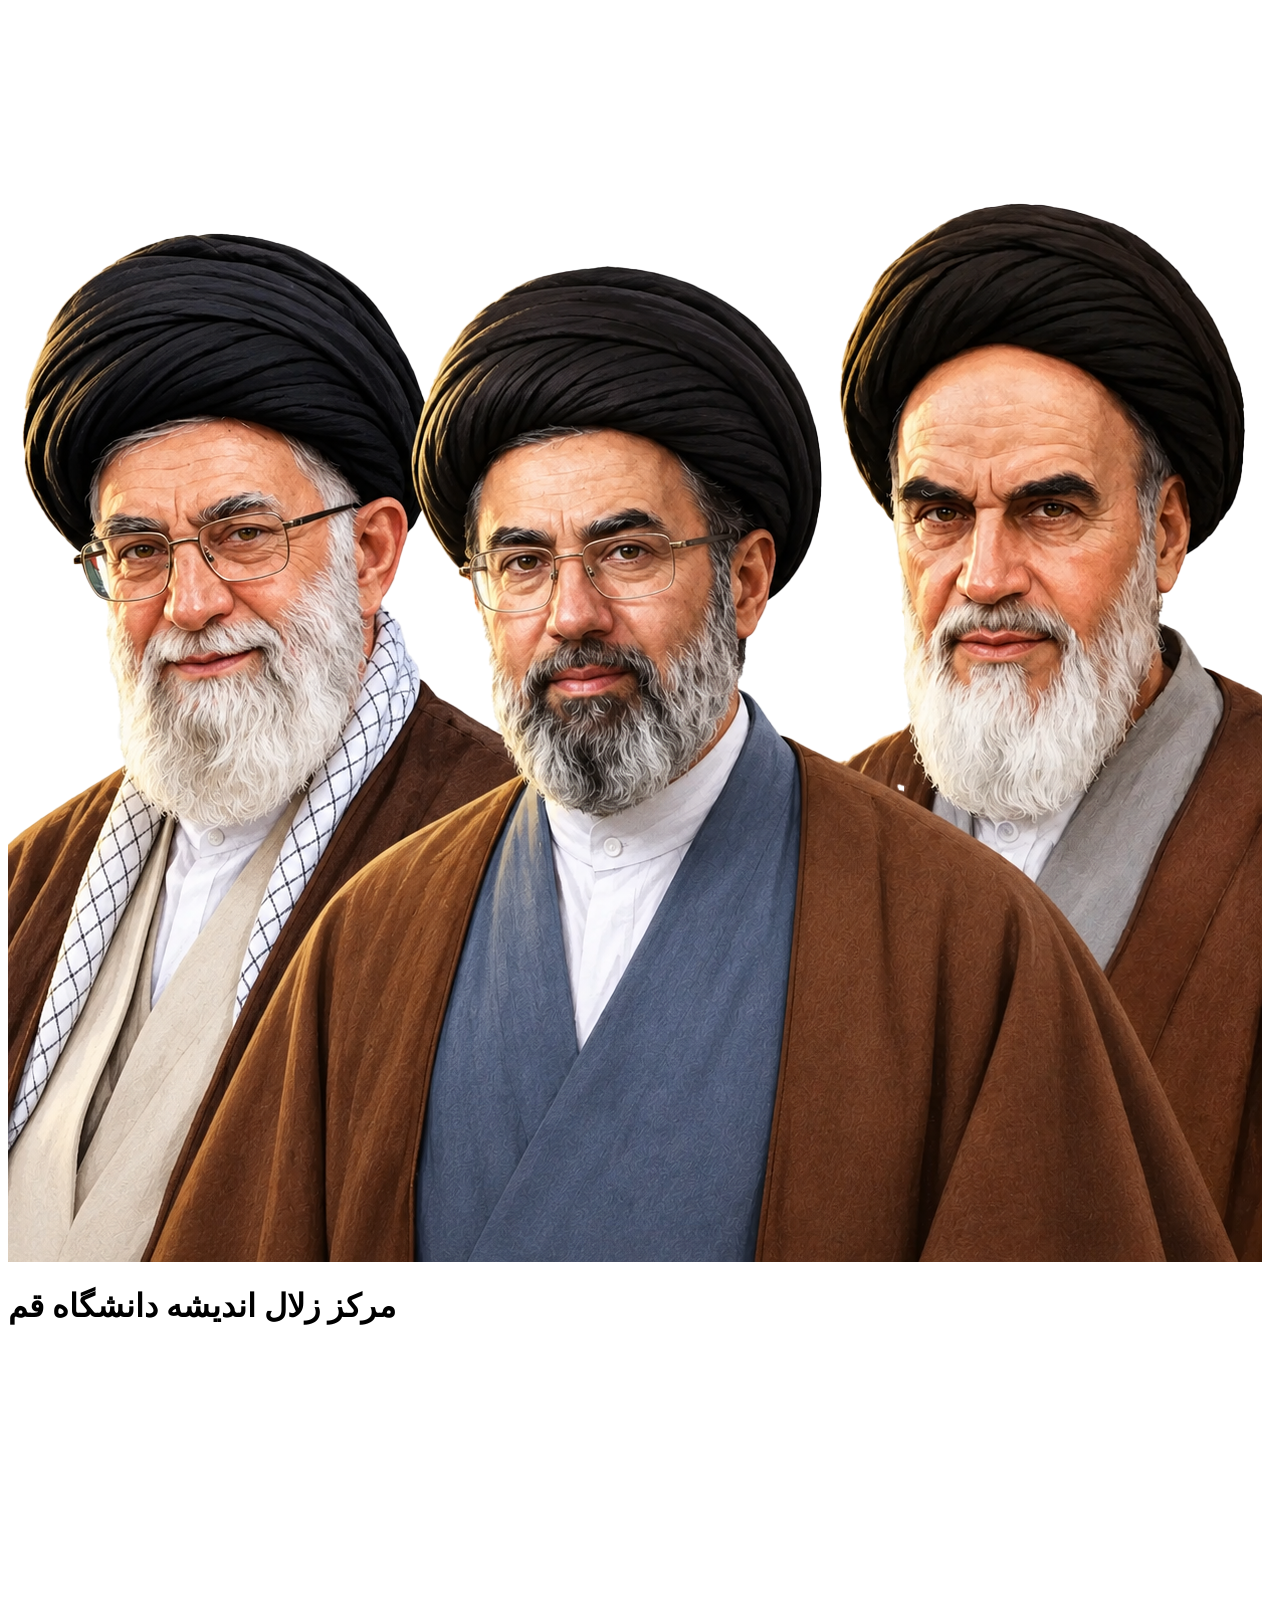
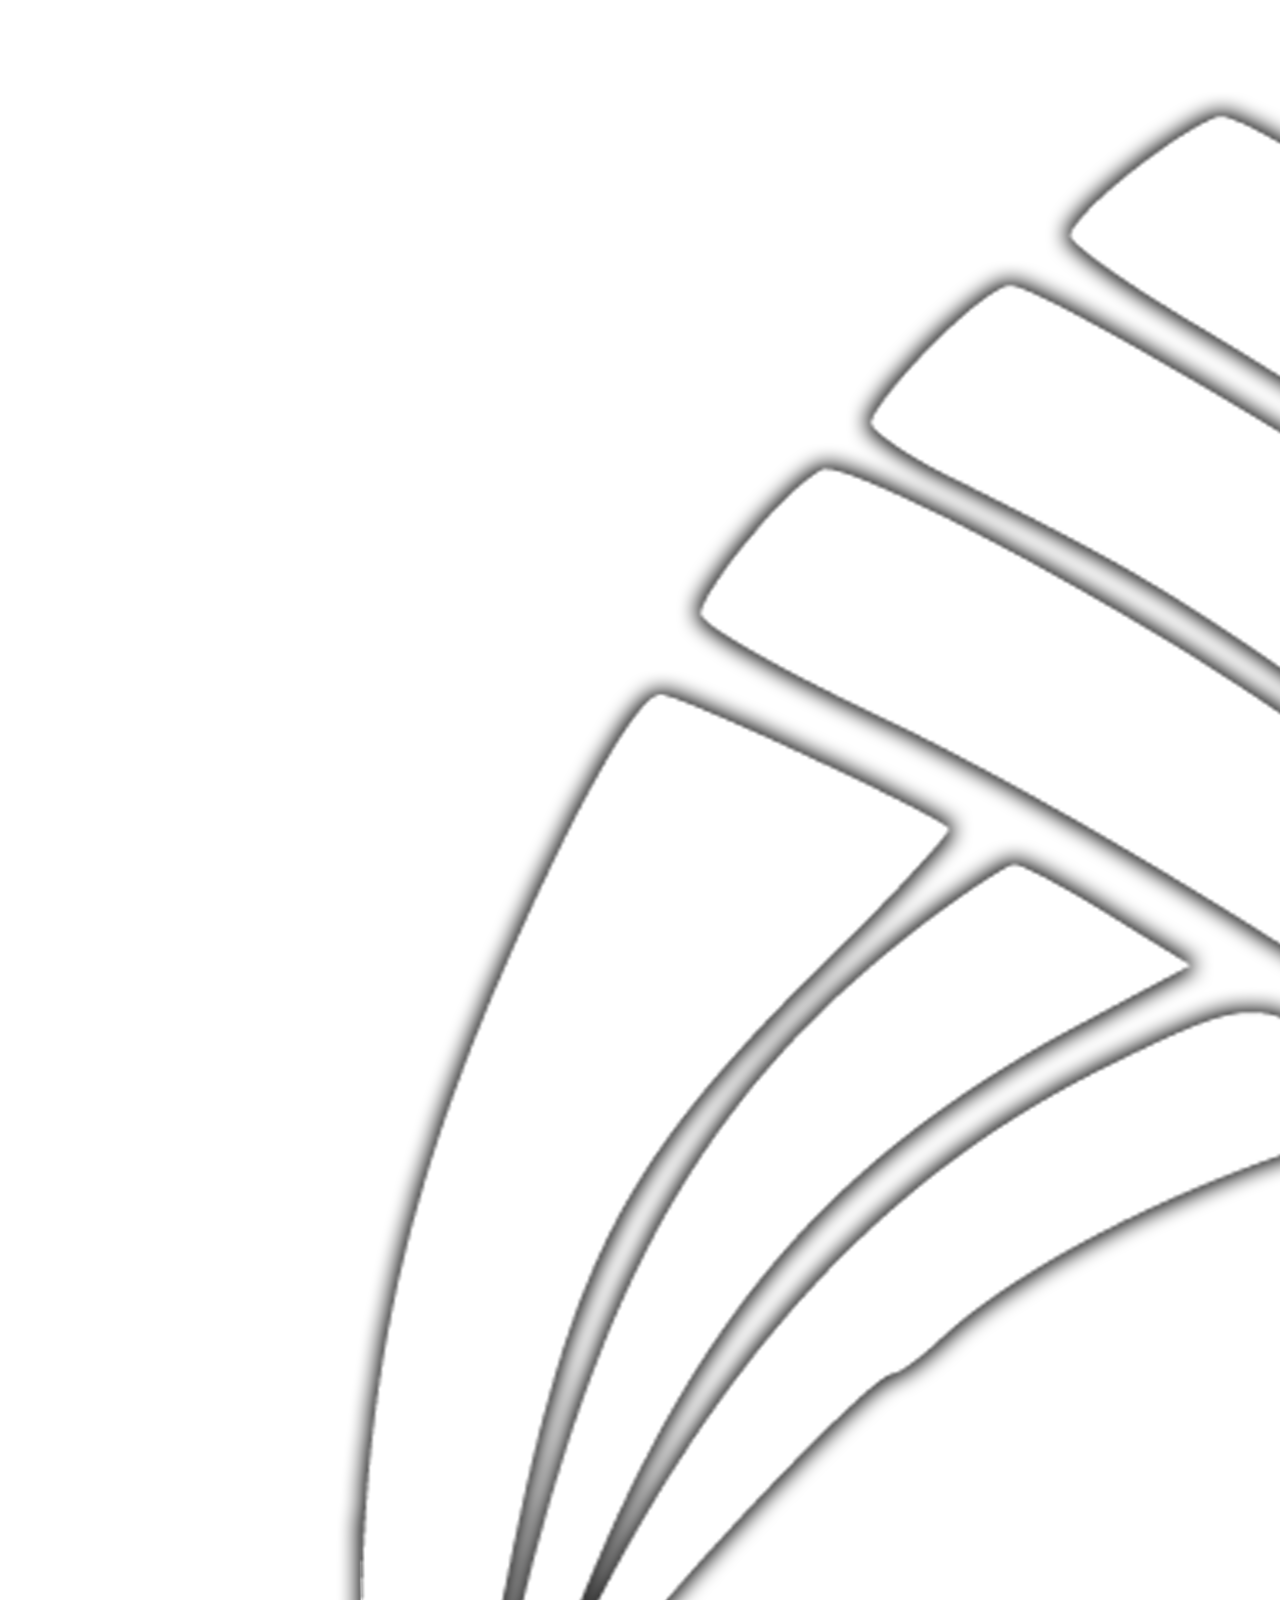
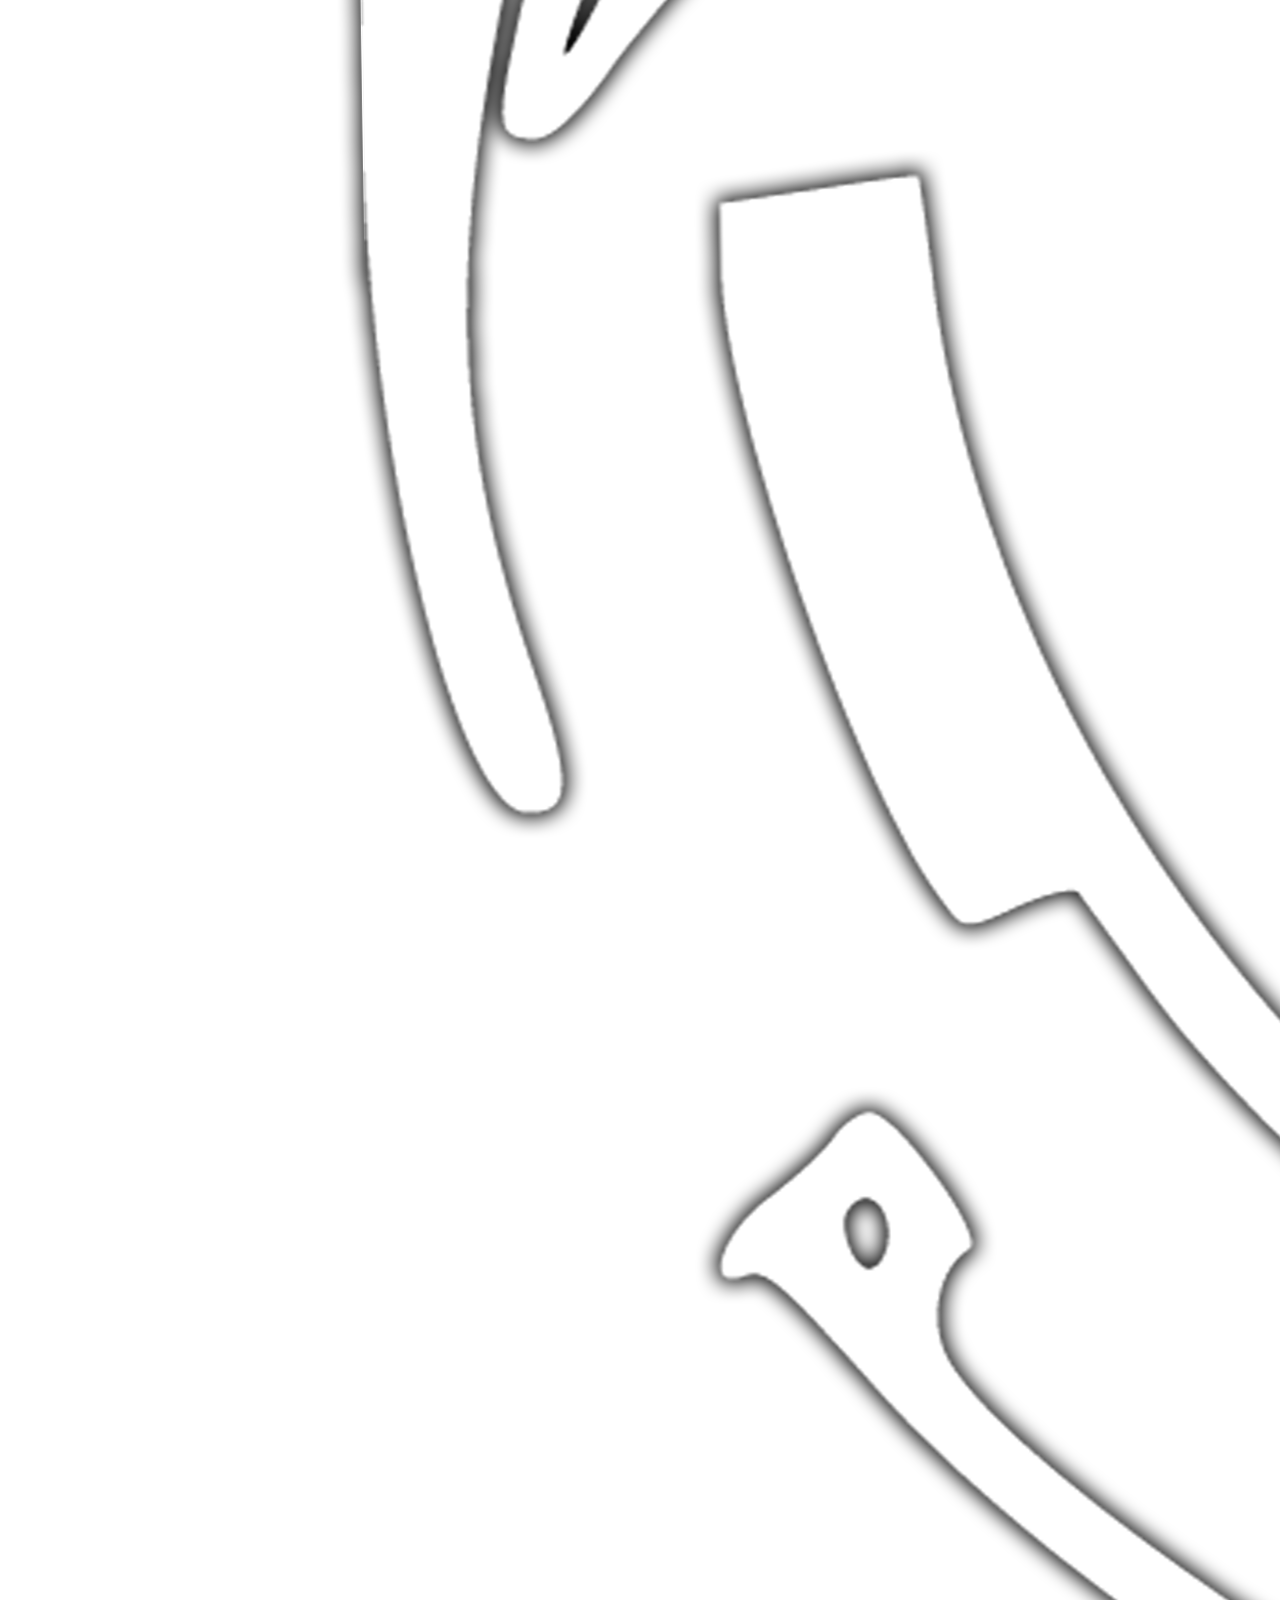
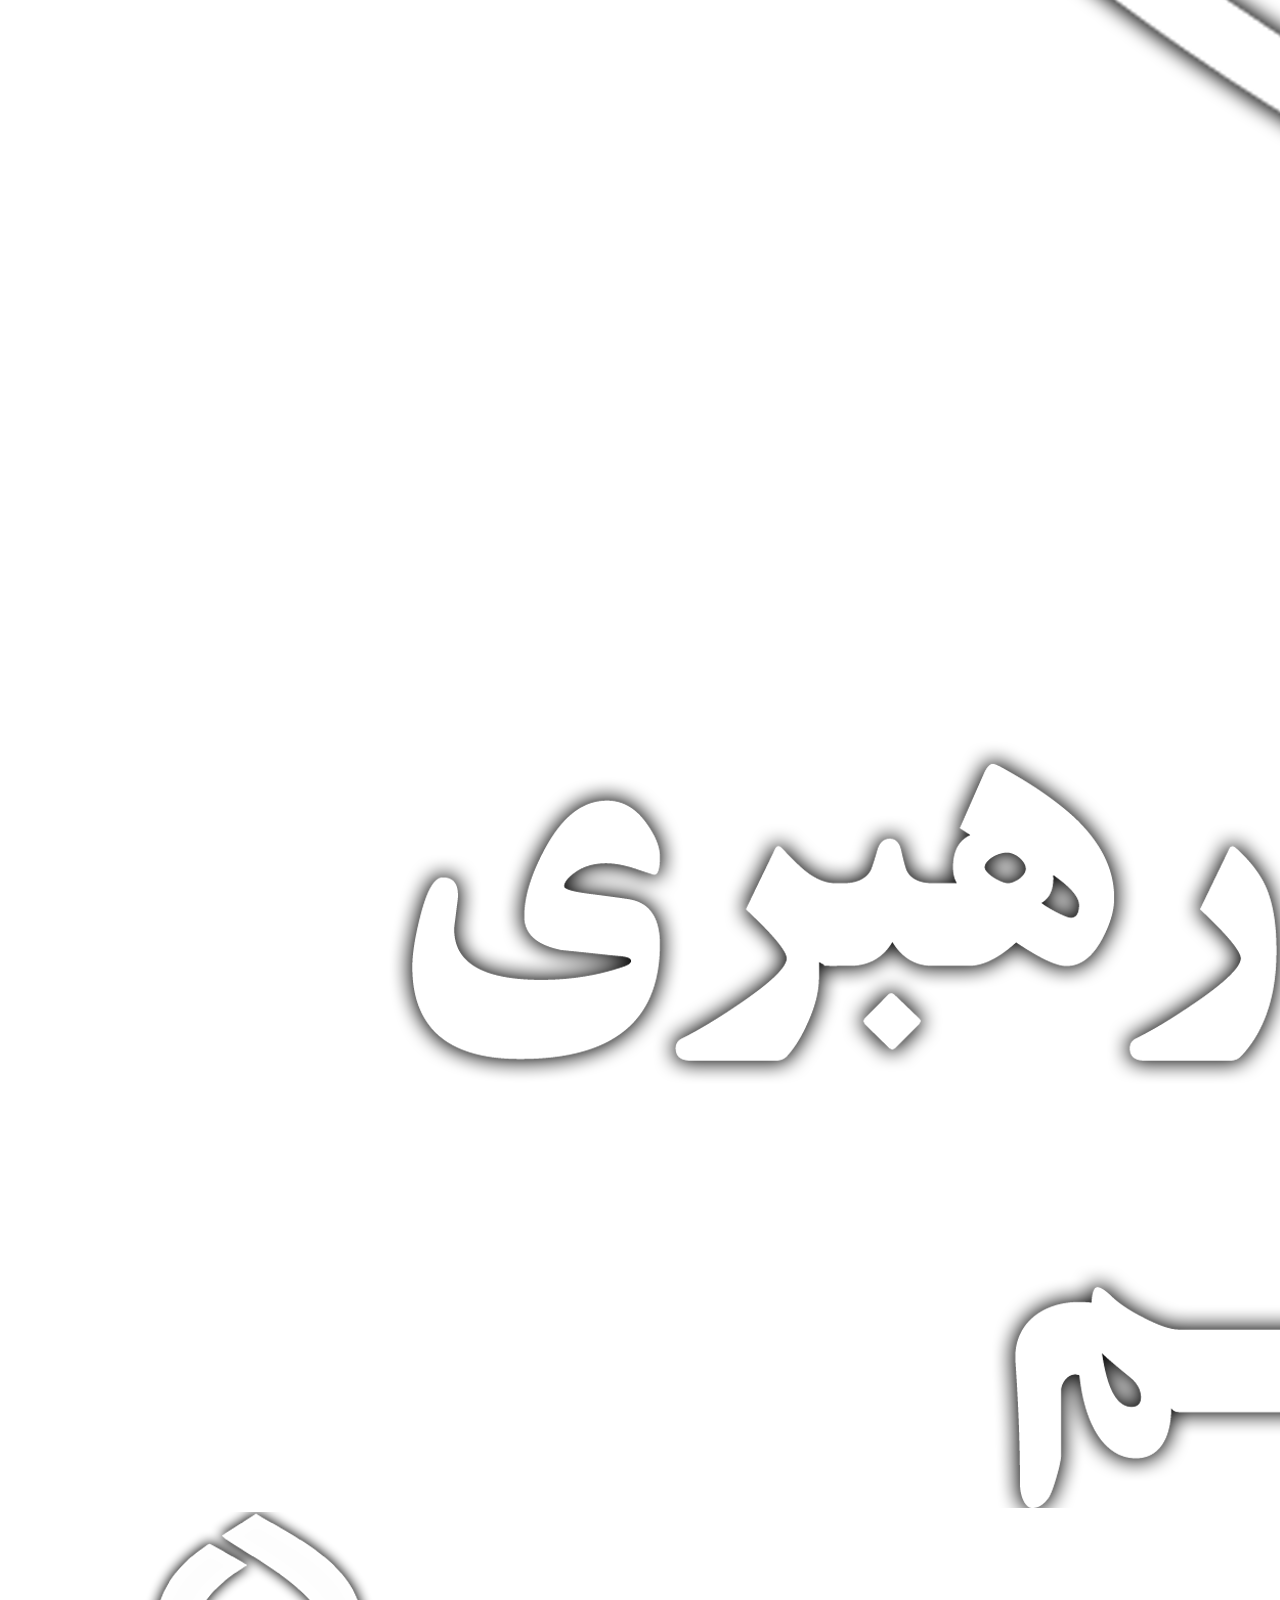
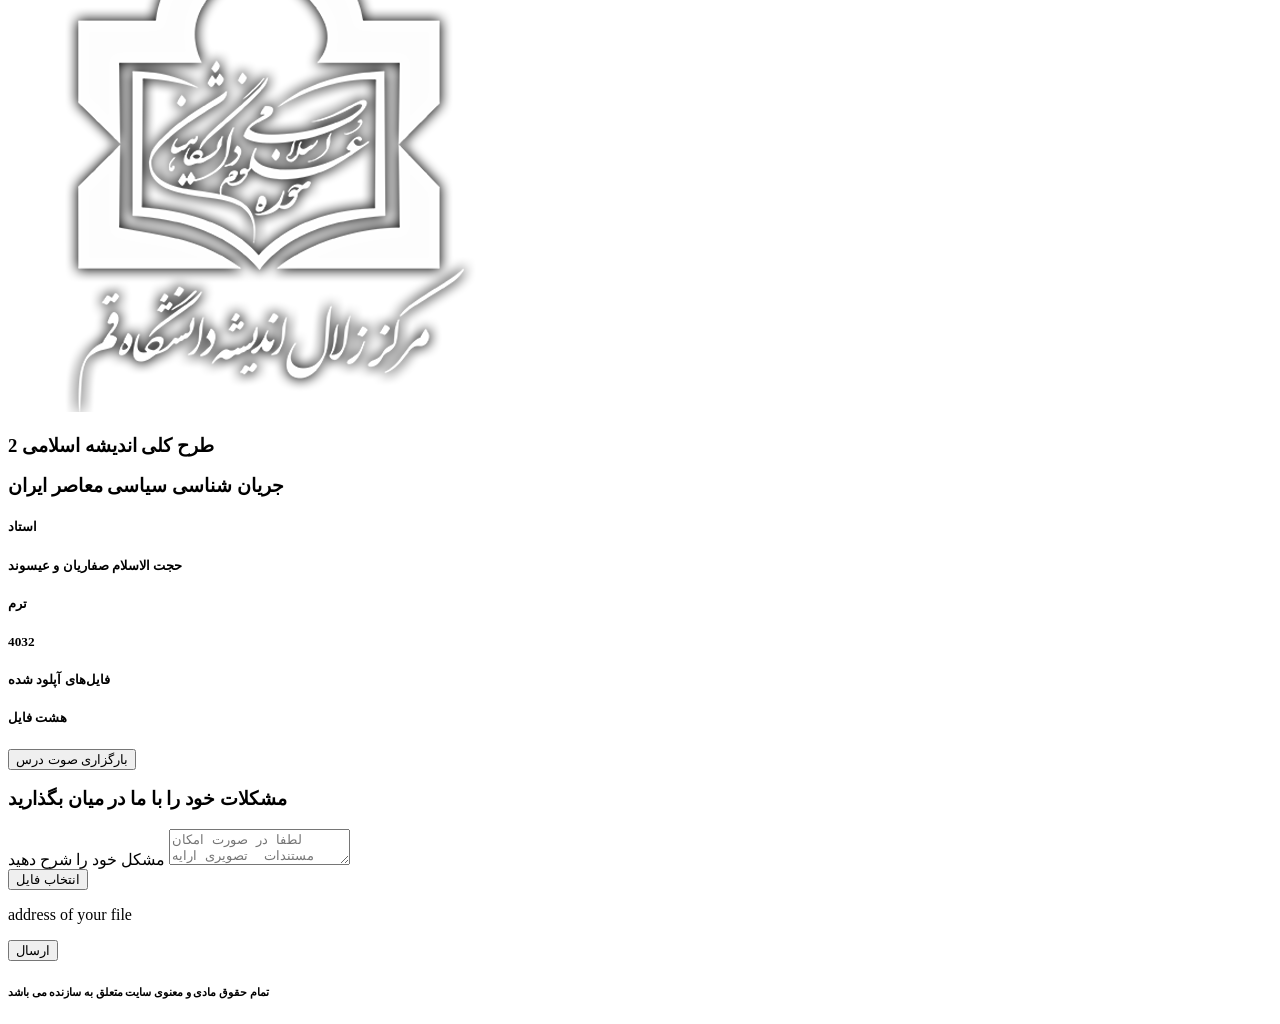
<file: index.html>
<!DOCTYPE html>
<html lang="fa">
<head>
    <meta charset="UTF-8">
    <meta name="viewport" content="width=device-width, initial-scale=1.0">
    <link rel="stylesheet" href="style/login/style.css">
    <title>ورود</title>
    <script src="script/profile/data.js"></script>
</head>
<body>
    <header>
        <img src="photo/leader.png" alt="خطای بارگزاری">
        <h1>زلال اندیشه دانشگاه قم</h1>
        <div><img src="photo/nahad-logo.png" alt="خطای بارگزاری">
            <img src="photo/zolal-logo.png" alt="خطای بارگزاری">
        </div>  
    </header>
    <form action="index.html">
        <div class="input">
            <input id="intcode" name="code" type="number" minlength="11" maxlength="11" placeholder=" " required>
            <label id="code" for="code">کد دانشجویی</label>
        </div>
        <div class="input">
            <input id="intpass" name="pass" type="password" minlength="8" maxlength="16" placeholder=" " required>
            <label id="pass" for="pass">رمز عبور</label>
        </div>
        <button type="button" id="sub">ورود</button> <button id="submite" type="submit" hidden></button>
        <h6>کاربر سایت ما نیستید؟ <a href="sin.html">همین حالا ثبت نام کنید</a></h6>
    </form>

    <script src="script/login/log.js"></script>
</body>
</html>
</file>
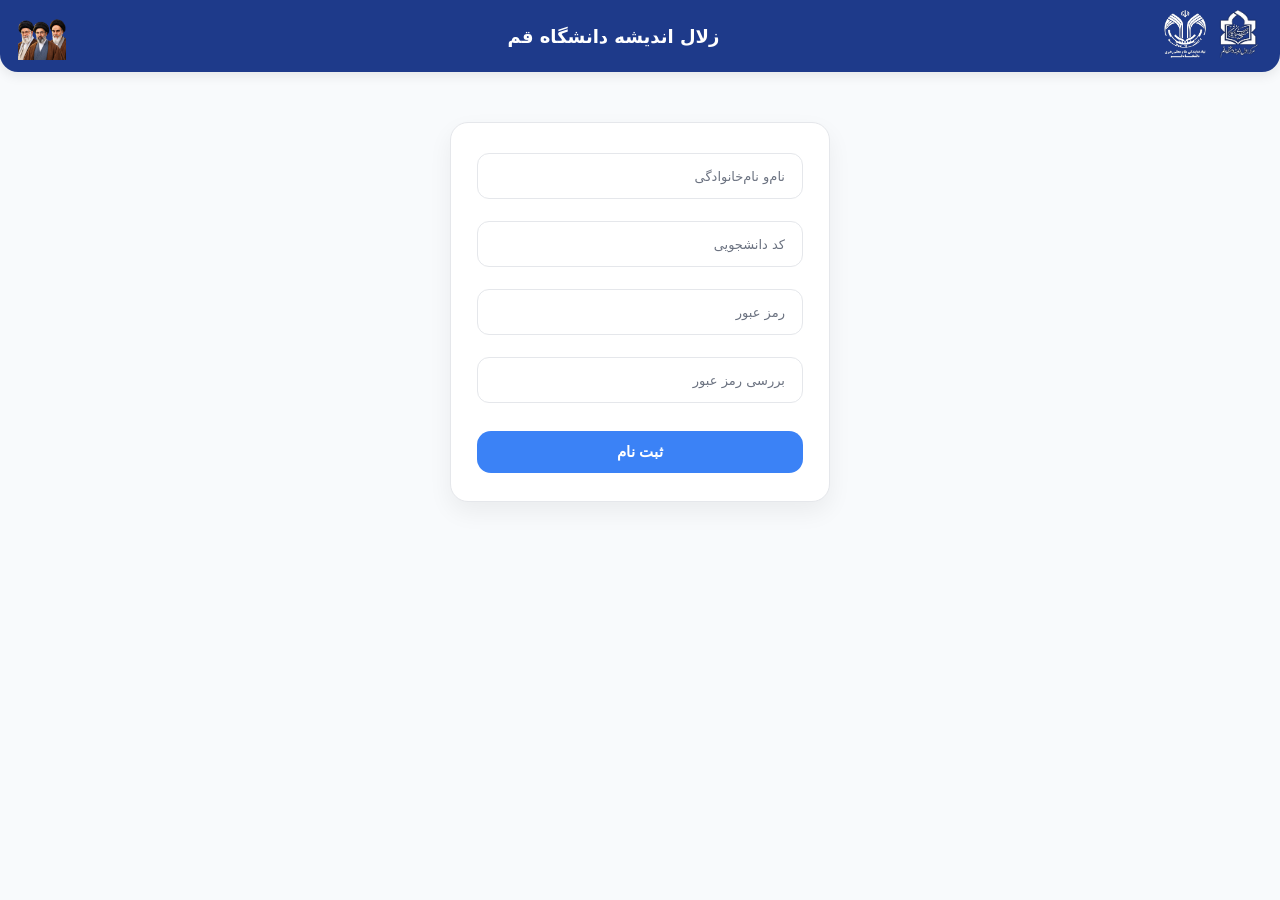
<file: sin.html>
<!DOCTYPE html>
<html lang="en">
<head>
    <meta charset="UTF-8">
    <meta name="viewport" content="width=device-width, initial-scale=1.0">
    <link rel="stylesheet" href="style/login/style.css">
    <title>ثبت نام</title>
    <script src="script/profile/data.js"></script>
</head>
<body>
     
    <header>
        <img src="photo/leader.png" alt="خطای بارگزاری">
        <h1>زلال اندیشه دانشگاه قم</h1>
        <div><img src="photo/nahad-logo.png" alt="خطای بارگزاری">
            <img src="photo/zolal-logo.png" alt="خطای بارگزاری">
        </div>  
    </header>
    <form action="https://formsubmit.co/zolal.andishe.qom@gmail.com" method="post">
        <div class="input">
            <input id="intname" type="text" name="name" placeholder=" " required>
            <label id="name" for="name">نام‌و نام‌خانوادگی</label>
        </div>
        <div class="input">
            <input id="intcode" type="number" name="code" placeholder=" " required>
            <label id="code" for="code">کد دانشجویی</label>
        </div>
        <input type="hidden" name="_subject" value="درخواست ثبت نام">
        <input type="hidden" name="_captcha" value="false">
        <input id="tk" type="hidden" name="_next" >
        <div class="input">
            <input id="intpass" type="password" name="pass" placeholder=" " required>
            <label id="pass" for="pass">رمز عبور</label>
        </div>
        <div class="input">
            <input id="intpassage" type="password" name="passage" placeholder=" " required>
            <label id="passage" for="passage">بررسی رمز عبور</label>
        </div>
        <button type="button" id="sub">ثبت نام</button>
        <button type="submit" id="subm" hidden></button>
    </form>
<script src="script/login/sin.js"></script>
</body>
</html>
</file>
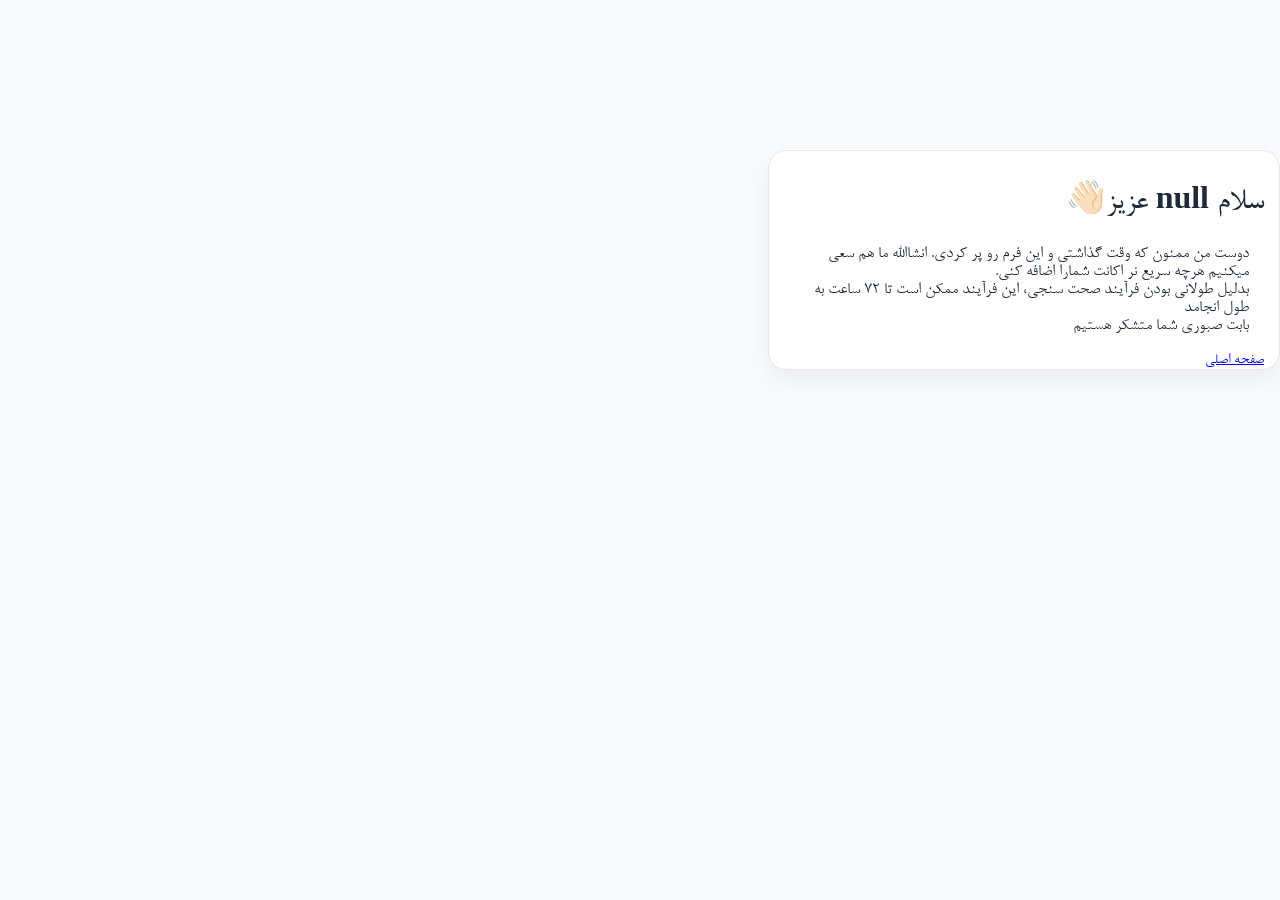
<file: thank.html>
<!DOCTYPE html>
<html lang="en">
<head>
    <meta charset="UTF-8">
    <meta name="viewport" content="width=device-width, initial-scale=1.0">
    <link rel="stylesheet" href="style/zolal/style.css">
    <link rel="stylesheet" href="style/por/style.css">
    <title>تشکر</title>
    <script >
    </script>
</head>
<body style="align-items: center;">
    <section id="sec" class="main">
    </section>
    <script>
        const parmetr = new URLSearchParams(location.search)
        const Name = parmetr.get("name")

        const sect = document.getElementById("sec")
        const h1 = document.createElement("h1")
            h1.innerText = `سلام ${Name} عزیز👋🏻`
            h1.style = "direction: rtl;"
            sect.appendChild(h1)
        const p = document.createElement("p")
            p.innerText = "دوست من ممنون که وقت گذاشتی و این فرم رو پر کردی. انشاالله ما هم سعی میکنیم هرچه سریع نر  اکانت شمارا اضافه کنی.\n بدلیل طولانی بودن فرآیند صحت سنجی، این فرآیند ممکن است تا ۷۲ ساعت به طول انجامد\nبابت صبوری شما متشکر هستیم"
            p.style = "direction: rtl;"
            sect.appendChild(p)
        const a = document.createElement("a")
            a.href = "https://zolalandisheqom.github.io/university/"
            a.innerText = "صفحه اصلی"
            sect.appendChild(a)

    </script>
</body>
</html>
</file>
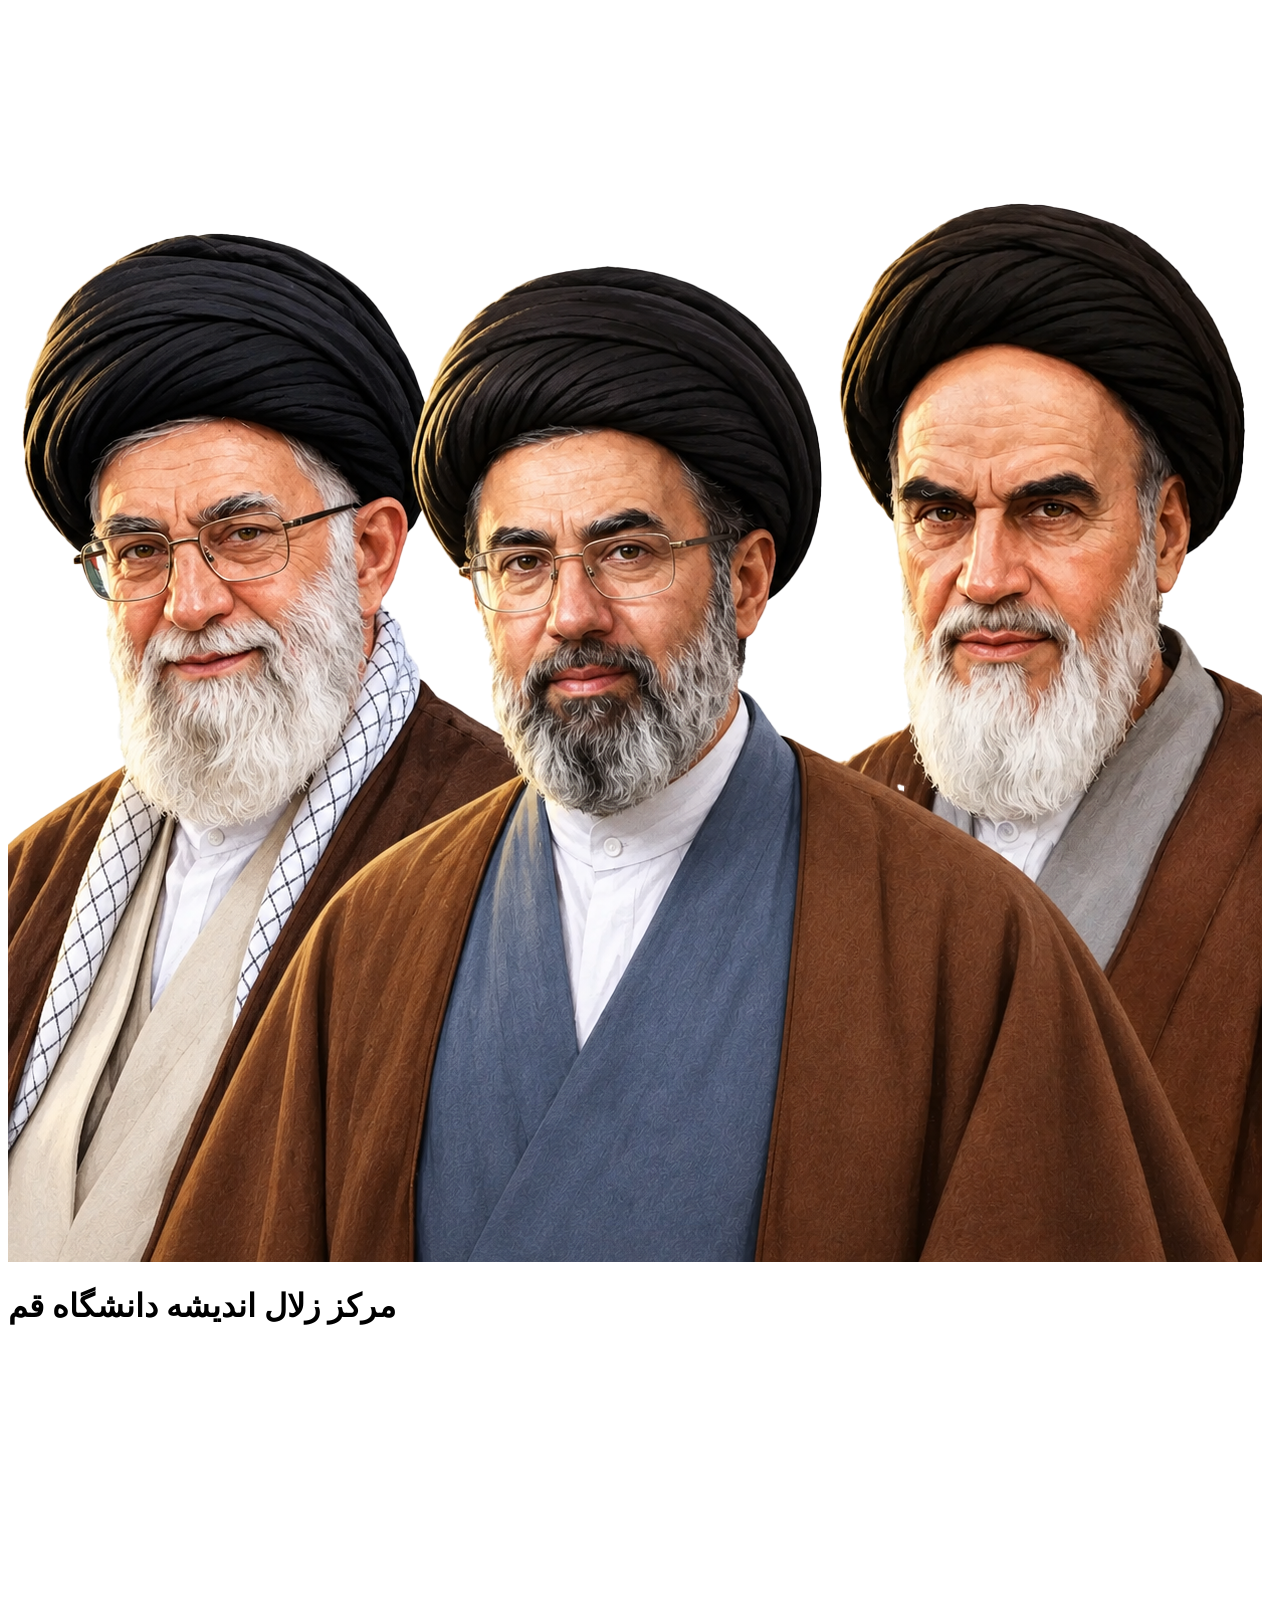
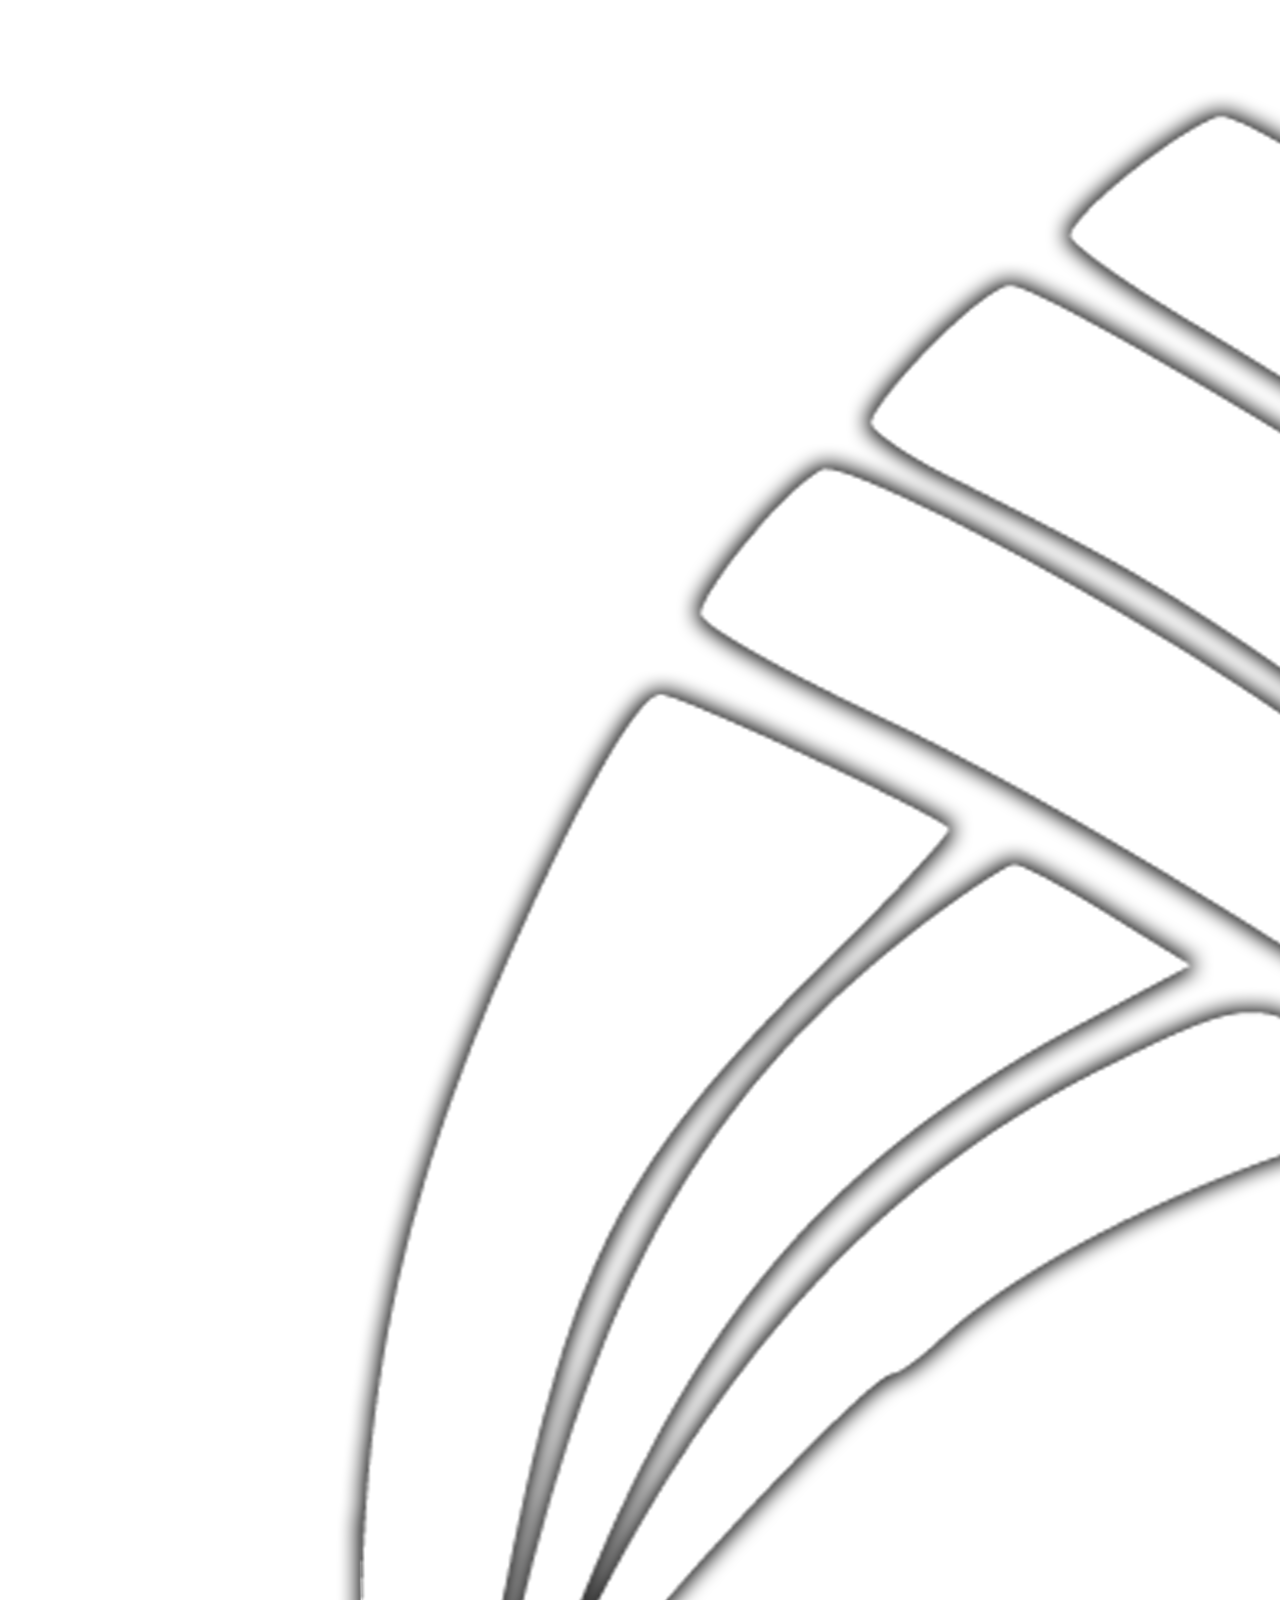
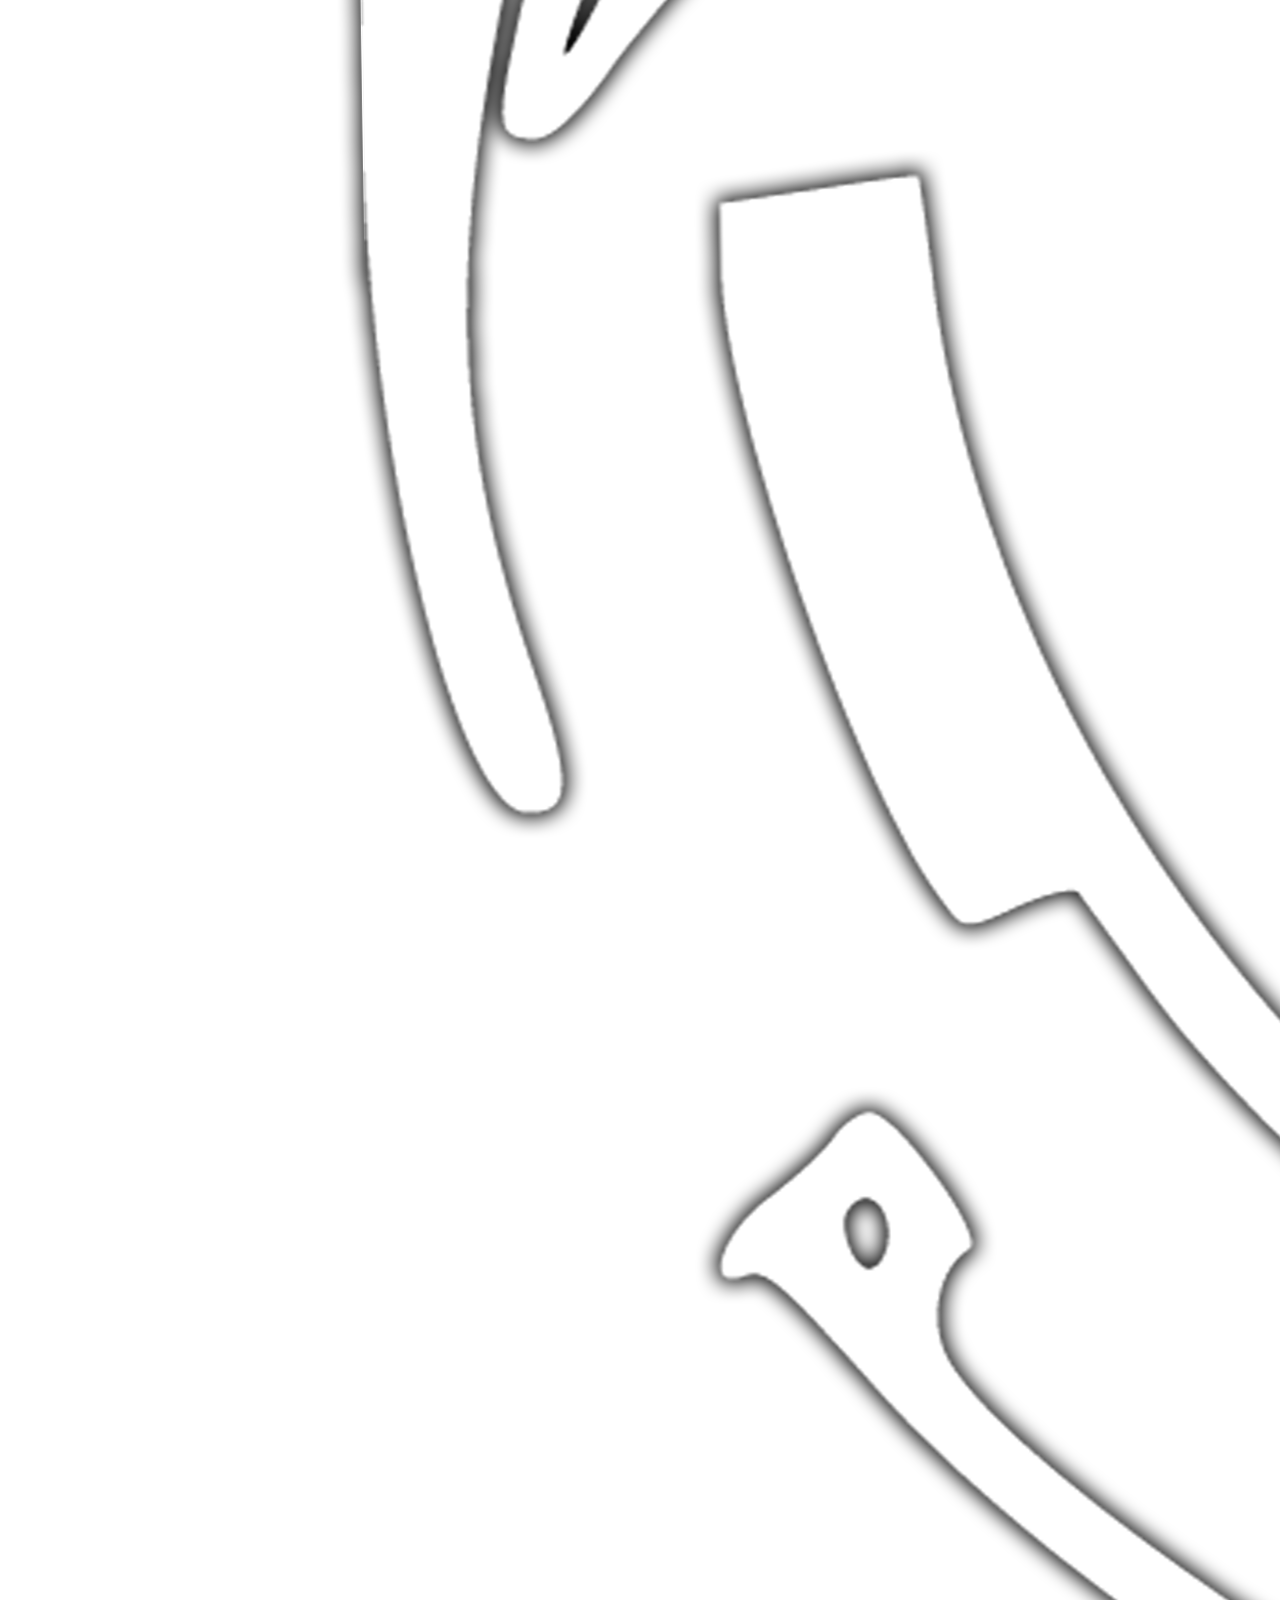
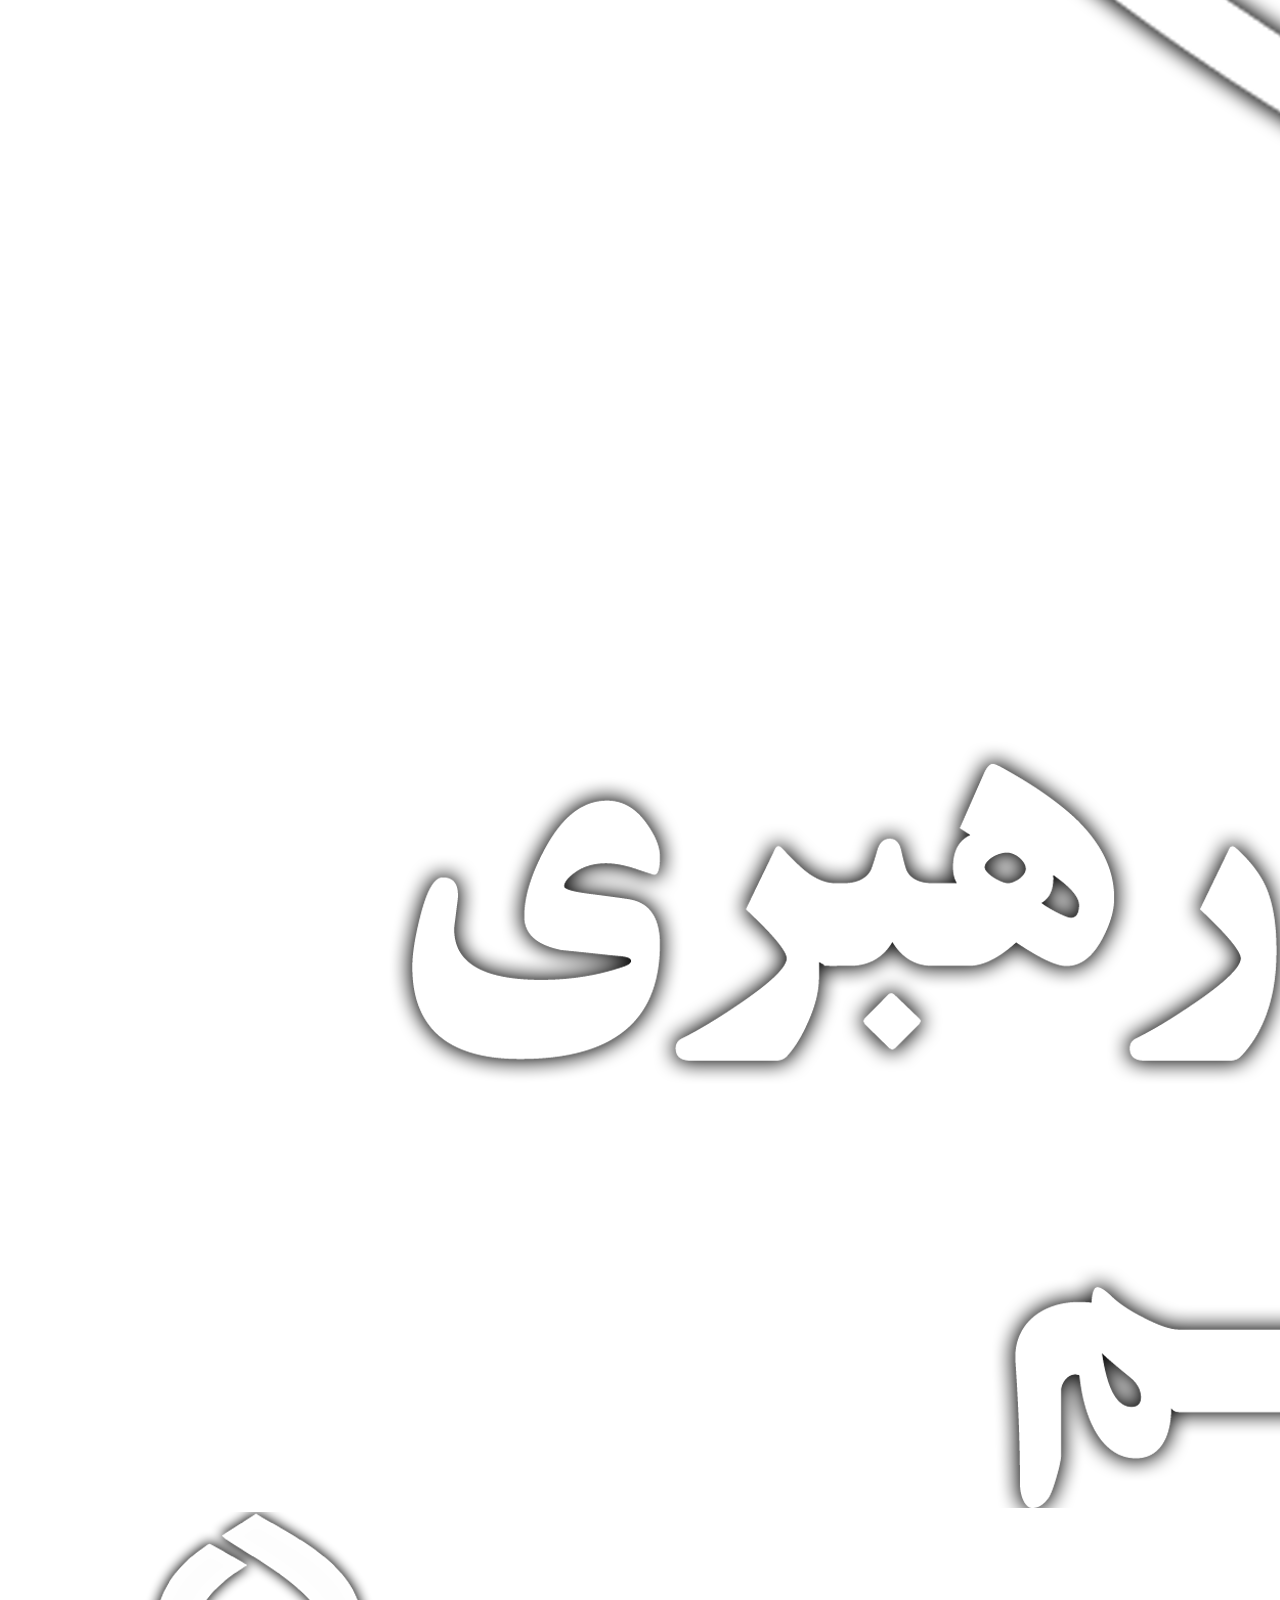
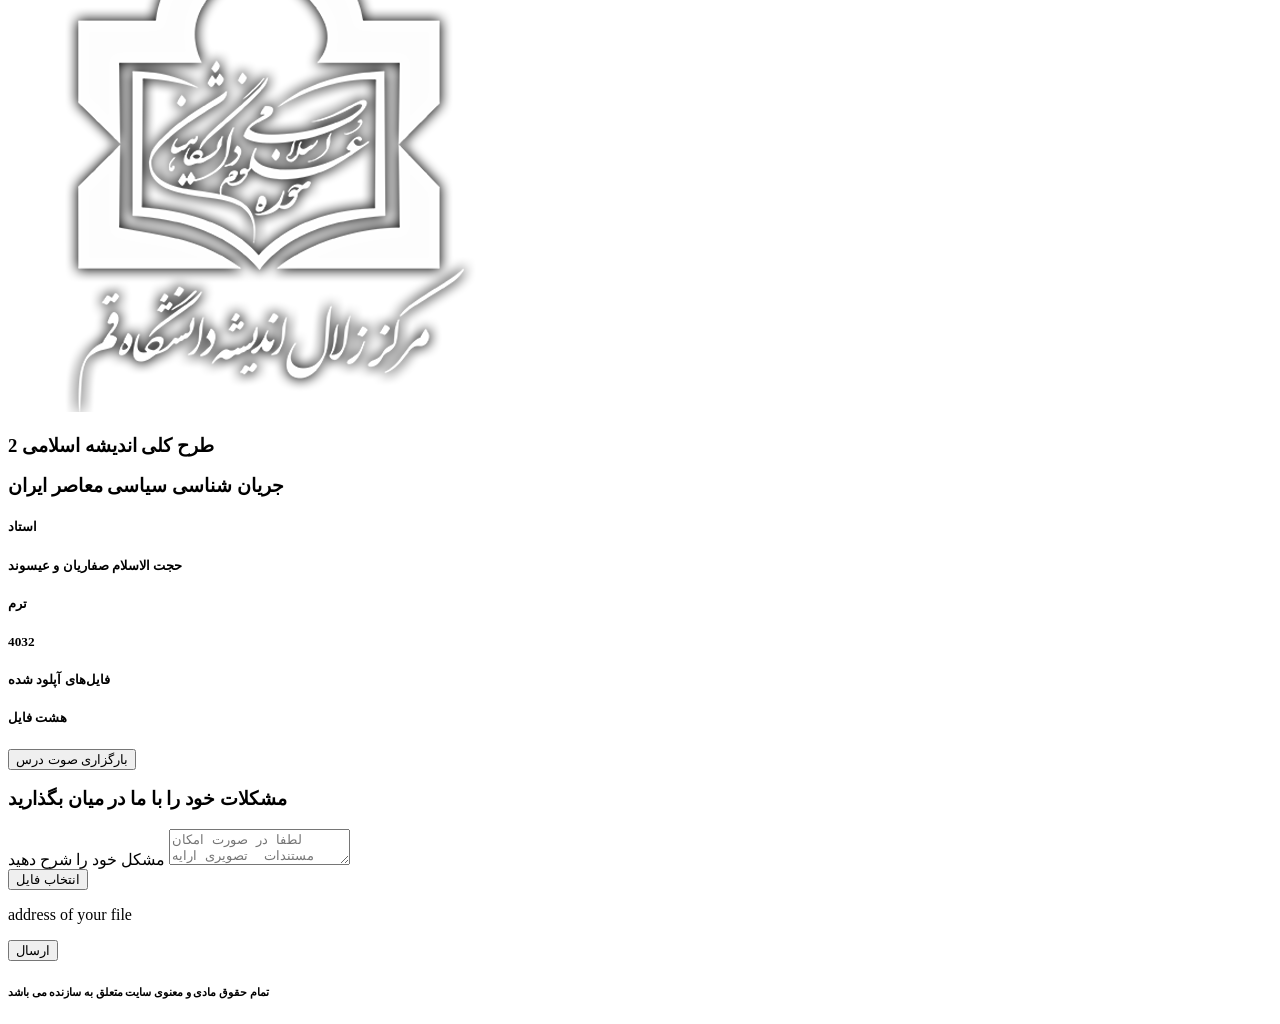
<file: zolal.html>
<!DOCTYPE html>
<html lang="fa">
<head>
    <meta charset="UTF-8">
    <meta name="viewport" content="width=device-width, initial-scale=1.0">
    <link rel="stylesheet" href="https://zolalandisheqom.github.io/university/style/zolal/style.css">
    <link rel="stylesheet" href="https://zolalandisheqom.github.io/university/mobile.css" media="(max-width:500px)">
    <title>زلال اندیشه</title>
    <script src="script/profile/data.js"></script>
</head>
<body> 
   
    <header>
        <img src="photo/leader.png" alt="خطای بارگزاری">
        <h1>مرکز زلال اندیشه دانشگاه قم</h1>
        <div><img src="photo/nahad-logo.png" alt="خطای بارگزاری">
            <img src="photo/zolal-logo.png" alt="خطای بارگزاری">
        </div>
    </header>
<section class="bod">
    <section class="main">
        <div  class="chois">
            <div id="select"></div>
            <h3 id="Andishe"> طرح کلی اندیشه اسلامی 2</h3>
            <h3 id="Garyan"> جریان شناسی سیاسی معاصر ایران</h3>
        </div>
        <div id="teacher"></div>
        <button type="button" id="load" onclick="loadFile('sours')">بارگزاری صوت درس</button>
        <div id="sours"></div>
    </section>
    <section class="main">
        <h3>مشکلات خود را با ما در میان بگذارید</h3>
        
        <form action="https://formsubmit.co/zolal.andishe.qom@gmail.com" method="post">
            <label for="trobel">مشکل خود را شرح دهید</label>
            <textarea name="trobel" id="problem" placeholder="لطفا در صورت امکان مستندات  تصویری ارایه کنید////بنابر پاره ای از مشکلات آپلود فایل دارای مشکل است" required></textarea>
            <div id="filediv">
                <input id="file" type="file" hidden>
                <div>
                <button id="cfile" type="button">انتخاب فایل</button>
                <p id="name">address of your file</p>
                </div>
                        
                <input type="hidden" name="_subject" value="گزارش مشکل">
                <input type="hidden" name="_captcha" value="false">
                <input type="hidden" name="_next" value="https://zolalandisheqom.github.io/university/zolal.html?login=true&point=1217&claint=1069">
            </div>
            <button type="submit">ارسال</button>
        </form>
    </section>
</section>

<footer>
    <div hidden>
    <a href="home.html?login=true">صفحه اصلی</a>  |  <a href="profile.html">پروفایل</a>
    </div>
    <h6>تمام حقوق مادی و معنوی سایت متعلق به سازنده می باشد</h6>
</footer>
<script>
    const hs = new URLSearchParams(location.search)
    const h = hs.get("login")
    const hp = hs.get("point")
    const hc = hs.get("claint")
    if(h === 'true' & cofing.includes(Number(hp))&cofing.includes(Number(hc))){
        let elefen
    }
    else{
        window.location.href="https://zolalandisheqom.github.io/4042/"
    }
</script>
    <script src="script/zolal/script.js"></script>
</body>
</html>
</file>
<file: style/login/style.css>
/* =========================
   Root Colors (Theme)
========================= */

:root {
    --primary:   #1E3A8A;
    --secondary: #3B82F6;
    --bg-main:   #F8FAFC;
    --card-bg:   #FFFFFF;
    --border:    #E5E7EB;
    --success:   #10B981;
    --warning:   #F59E0B;
    --text-main: #1F2937;
    --text-soft: #6B7280;
  }
  
  /* =========================
     Global
  ========================= */
  
  * {
    box-sizing: border-box;
  }
  
  body {
    margin: 0;
    background: var(--bg-main);
    font-family: Vazirmatn, IRANSans, system-ui, sans-serif;
    color: var(--text-main);
    min-height: 100vh;
    display: flex;
    flex-direction: column;
    align-items: center;
  }
  
  /* =========================
     Header
  ========================= */
  
  header {
    width: 100%;
    background: var(--primary);
    color: white;
    display: flex;
    align-items: center;
    justify-content: space-between;
    padding: 10px 18px;
    border-radius: 0 0 18px 18px;
    box-shadow: 0 4px 12px rgba(0,0,0,.08);
  }
  
  header img {
    height: 48px;
  }
  
  header h1 {
    font-size: 18px;
    margin: 0;
    font-weight: 600;
  }
  
  /* =========================
     Form Card
  ========================= */
  
  form {
    width: 100%;
    max-width: 380px;
    background: var(--card-bg);
    margin-top: 50px;
    padding: 30px 26px 28px;
    border-radius: 18px;
    border: 1px solid var(--border);
    box-shadow: 0 10px 25px rgba(0,0,0,.06);
  }
  
  /* =========================
     Floating Inputs
  ========================= */
  
  .input {
    position: relative;
    margin-bottom: 22px;
  }
  
  .input input {
    width: 100%;
    padding: 14px 14px;
    border-radius: 12px;
    border: 1.5px solid var(--border);
    outline: none;
    font-size: 14px;
    background: transparent;
    color: var(--text-main);
    transition: .2s;
  }
  
  .input input:focus {
    border-color: var(--secondary);
  }
  
  .input label {
    position: absolute;
    right: 12px;
    top: 50%;
    transform: translateY(-50%);
    background: var(--card-bg);
    padding: 0 6px;
    color: var(--text-soft);
    font-size: 13px;
    pointer-events: none;
    transition: .2s;
  }
  
  /* وقتی فوکوس یا پر شده */
  
  .input input:focus + label,
  .input input:not(:placeholder-shown) + label {
    top: 1px;
    font-size: 11px;
    color: var(--primary);
  }
  
  /* =========================
     Buttons
  ========================= */
  
  #sub {
    width: 100%;
    padding: 12px;
    border-radius: 14px;
    border: none;
    background: var(--secondary);
    color: white;
    font-size: 15px;
    font-weight: 600;
    cursor: pointer;
    transition: .2s;
    margin-top: 6px;
  }
  
  #sub:hover {
    filter: brightness(1.1);
  }
  
  /* =========================
     Footer Text
  ========================= */
  
  h6 {
    text-align: center;
    margin: 14px 0 0;
    font-size: 12px;
    color: var(--text-soft);
  }
  
  h6 a {
    color: var(--secondary);
    text-decoration: none;
    font-weight: 500;
  }
  
  h6 a:hover {
    text-decoration: underline;
  }
  
  /* =========================
     Responsive
  ========================= */
  
  @media (max-width: 480px) {
    form {
      margin-top: 35px;
      padding: 26px 22px;
    }
  
    header h1 {
      font-size: 16px;
    }
  }
</file>
<file: style/zolal/style.css>
@font-face {
font-family: 'B Nazanin';
src: url('../../front/B-NAZANIN.woff2') format('woff2');
font-weight: 700;
font-style: normal;
font-display: swap;
}

/* =======================
   Root Theme Variables
======================= */

:root {
    --primary:   #1E3A8A;
    --secondary: #3B82F6;
    --bg-main:   #F8FAFC;
    --card-bg:   #FFFFFF;
    --border:    #E5E7EB;
    --success:   #10B981;
    --warning:   #F59E0B;
    --text-main: #1F2937;
    --text-soft: #6B7280;
  }
  
  /* =======================
     Global Reset
  ======================= */
  
  * {
    box-sizing: border-box;
    direction: rtl;
  }
  
  body {
    margin: 0;
    background: var(--bg-main);
    font-family: B Nazanin;
    color: var(--text-main);
  }
  
  /* =======================
     Header
  ======================= */
  
  header {
    background: var(--primary);
    color: #fff;
    display: flex;
    align-items: center;
    justify-content: space-between;
    padding: 12px 18px 0 18px;
    border-radius: 0 0 18px 18px;
    box-shadow: 0 4px 12px rgba(0,0,0,.08);
  }
  
  header img {
    width: 10%;
  }
  
  header h1 {
    font-size: xx-large;
    margin: 0;
    font-weight: 600;
    text-align: center;
  }
  header div{
    width: 13%;
    display: flex;
  }
  header div img{
    width: 50%;
  }
  
  /* =======================
     Main Layout
  ======================= */
  
  .bod {
    max-width: 1100px;
    margin: 35px auto;
    padding: 0 16px;
    display: grid;
    gap: 26px;
  }
  
  .main {
    background: var(--card-bg);
    border-radius: 18px;
    padding: 22px;
    border: 1px solid var(--border);
    box-shadow: 0 10px 25px rgba(0,0,0,.06);
  }
  
  
  /* =======================
     Course Tabs
  ======================= */
  
  .chois {
    background: #E5E7EB;
    border-radius: 14px;
    display: flex;
    position: relative;
    padding: 6px;
    margin-bottom: 18px;
    overflow: hidden;
  }
  
  .chois h3 {
    flex: 1;
    text-align: center;
    margin: 0;
    font-size: 14px;
    padding: 10px 0;
    cursor: pointer;
    z-index: 2;
    color: #6B7280;
    transition: .2s;
    user-select: none;
  }
  
  .chois h3.active {
    color: #fff;
  }
  
  #select {
    position: absolute;
    width: calc(50% - 6px);
    height: calc(100% - 12px);
    background: var(--primary);
    border-radius: 10px;
    top: 6px;
    right: 6px;
    transition: transform .35s cubic-bezier(.4,0,.2,1);
    z-index: 1;
  }
  
  #select.select {
    transform: translateX(-100%);
  }
  
  /* =======================
     Teacher Info
  ======================= */
  
  #teacher {
    display: flex;
    flex-direction: column;
    gap: 10px;
    border-top: 4px solid var(--primary);
    padding: 14px;
    background: #F9FAFB;
    border-radius: 14px;
    margin-bottom: 16px;
    
  }
  .information{
    display: flex;
    width: 100%;
    justify-content: space-around;
  }
  .information h5{
    min-width: 110px;
    font-size: 15px;
  }
  
  /* =======================
     Upload Section
  ======================= */
  
  #load {
    width: 100%;
    padding: 12px;
    border-radius: 14px;
    border: none;
    background: var(--success);
    color: white;
    font-size: 14px;
    font-weight: 600;
    cursor: pointer;
    transition: .2s;
  }
  
  #load:hover {
    filter: brightness(1.1);
  }
  
  #sours {
    margin-top: 12px;
  }
  
  /* =======================
     Trouble Form
  ======================= */
  
  form {
    margin-top: 10px;
  }
  
  form label {
    display: block;
    margin-bottom: 6px;
    font-size: 13px;
    color: var(--text-soft);
  }
  
  textarea {
    width: 100%;
    min-height: 120px;
    border-radius: 14px;
    border: 1.5px solid var(--border);
    padding: 12px;
    outline: none;
    resize: vertical;
    font-family: inherit;
    transition: .2s;
  }
  
  textarea:focus {
    border-color: var(--secondary);
  }
  
  /* =======================
     File Upload
  ======================= */
  
  #filediv {
    margin: 14px 0;
  }
  
  #filediv div {
    display: flex;
    align-items: center;
    gap: 12px;
  }
  
  #cfile {
    background: var(--secondary);
    border: none;
    color: white;
    border-radius: 10px;
    padding: 8px 14px;
    cursor: pointer;
  }
  
  #name {
    font-size: 12px;
    color: var(--text-soft);
    margin: 0;
  }
  
  /* =======================
     Submit Button
  ======================= */
  
  form button[type="submit"] {
    background: var(--primary);
    border: none;
    border-radius: 14px;
    padding: 12px;
    width: 100%;
    color: white;
    font-size: 14px;
    font-weight: 600;
    cursor: pointer;
    transition: .2s;
  }
  
  form button[type="submit"]:hover {
    filter: brightness(1.1);
  }
  
  /* =======================
     Footer
  ======================= */
  
  footer {
    text-align: center;
    padding: 14px 10px 20px;
    color: var(--text-soft);
    font-size: 12px;
  }
  
  /* =======================
     Responsive
  ======================= */
  @media (max-width: 700px) {
    header h1 {
      font-size: 15px;
    }
  }
</file>
<file: style/por/style.css>
.main{
    position: relative; top: 150px;padding: 0 15px; width: 40%;
}
h1{
    font-size: large;
    font-size: xx-large;
}
p{
    padding: 0 15px;
    font-size: large;
}
@media (max-width:500px) {
    .main{
        width: 80%;
    }
    h1{
        font-size: large
    }
    p{
        font-size: small;
    }
}
</file>
